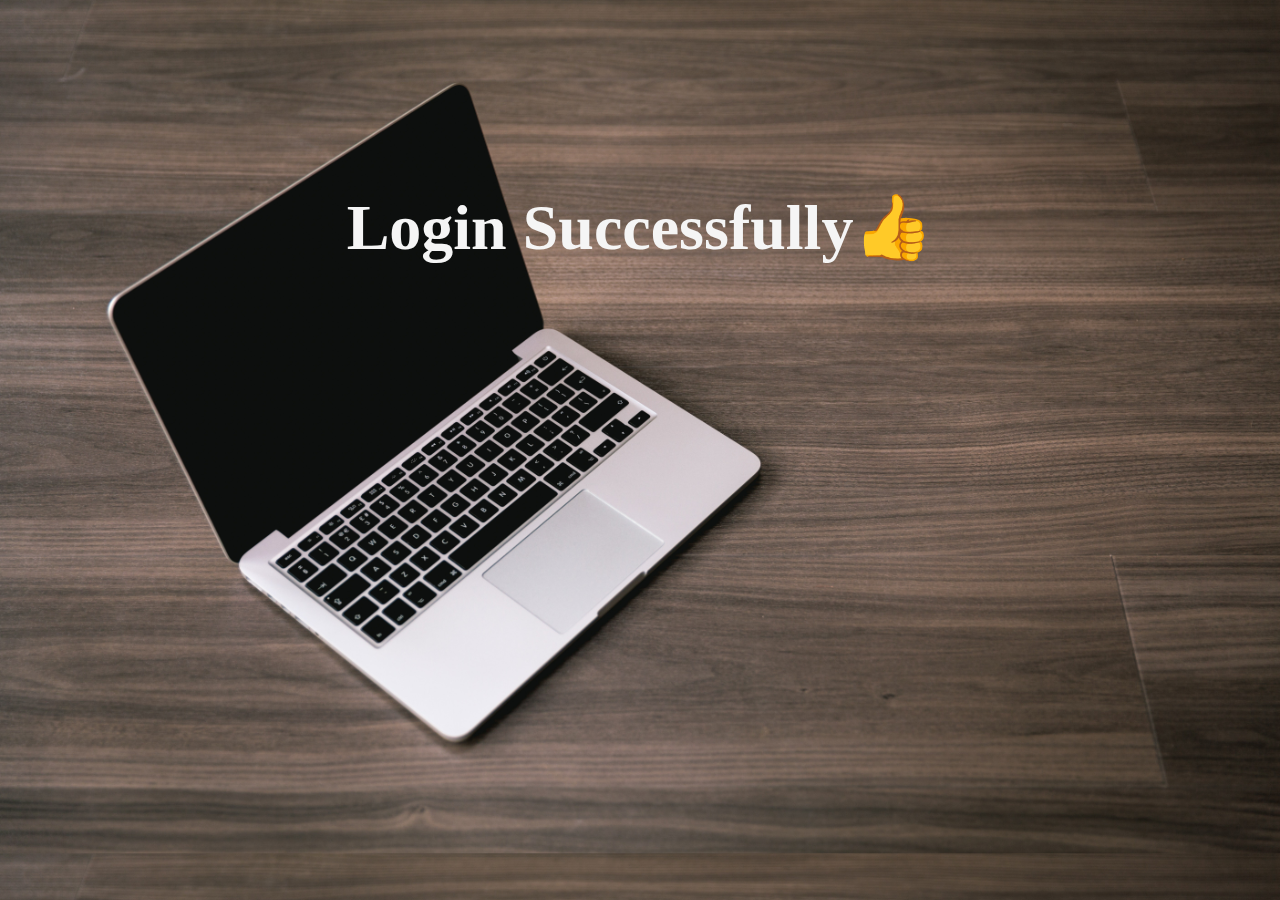
<file: index1.html>
<!DOCTYPE html>
<html lang="en">
<head>
    <meta charset="UTF-8">
    <meta http-equiv="X-UA-Compatible" content="IE=edge">
    <meta name="viewport" content="width=device-width, initial-scale=1.0">
    <title>Login</title>
    <style>
        h1{
            text-align: center;
            font-size: 400%;
            margin-top: 15%;
            color:whitesmoke ;
        }
        body{
            background-image: url(./image/pexels-craig-dennis-205421.jpg);
            background-repeat: repeat;
            background-size: cover;
        }
    </style>
</head>
<body>
    <h1><strong>Login Successfully👍</strong></h1>
</body>
</html>
</file>
